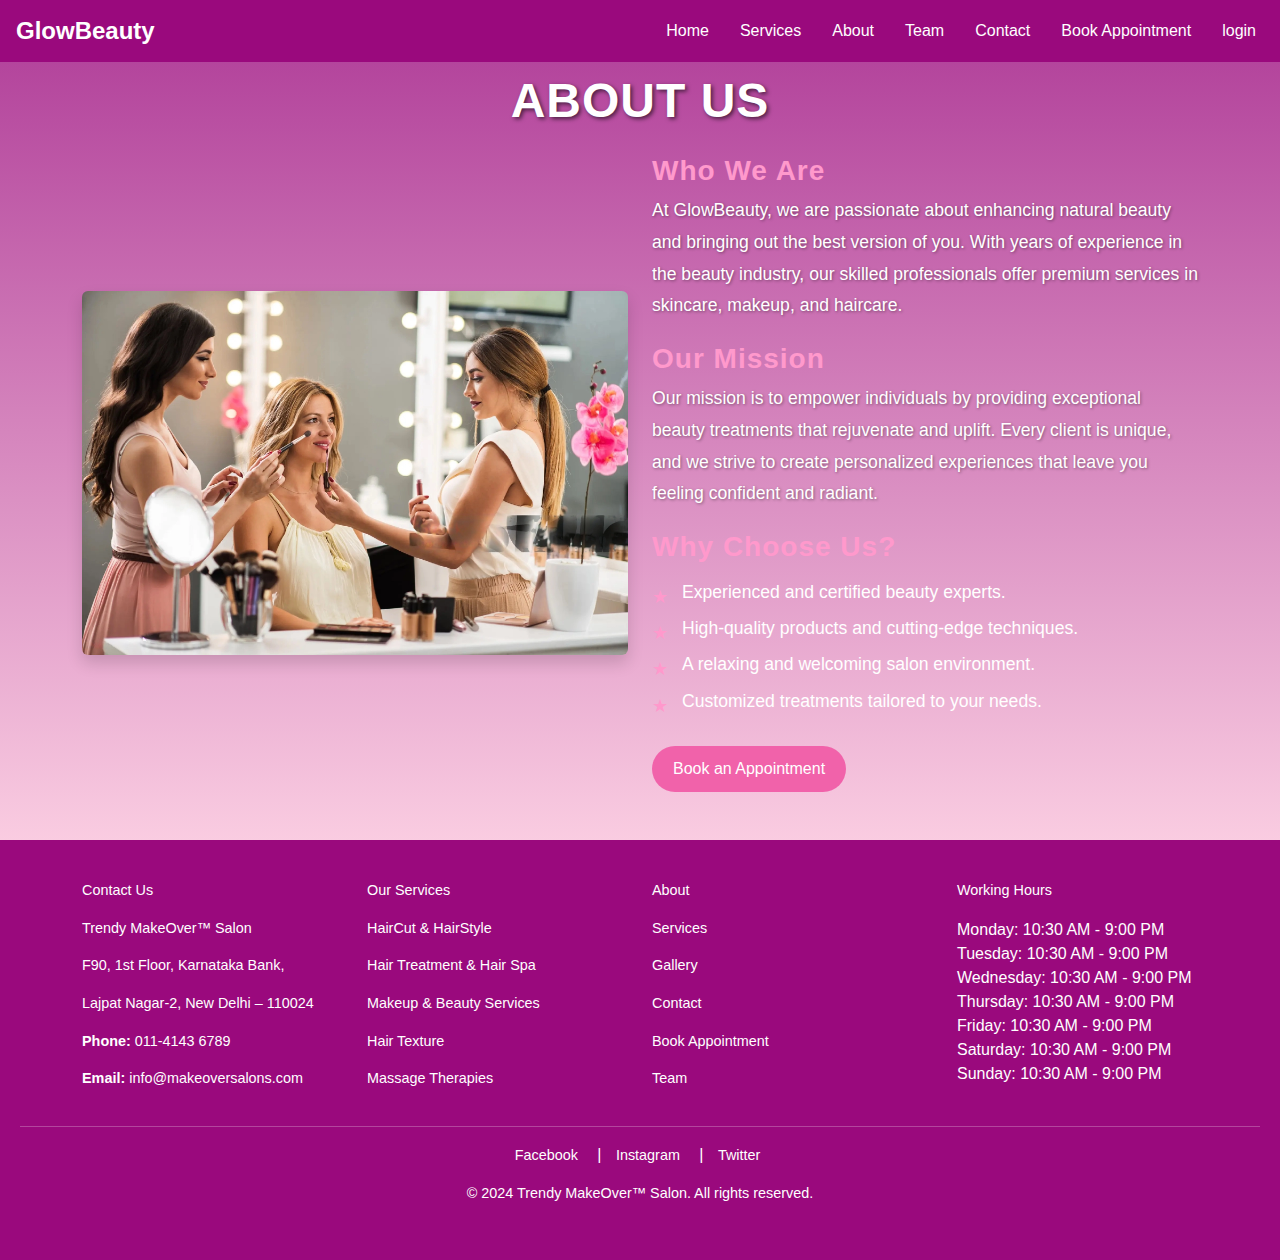
<file: about.html>
<!DOCTYPE html>
<html lang="en">
<head>
  <meta charset="UTF-8">
  <meta name="viewport" content="width=device-width, initial-scale=1.0">
  <title>About Us - Glow Beauty</title>
  <link rel="icon" href="path/to/favicon.ico" type="image/x-icon">
  <link
      href="https://cdn.jsdelivr.net/npm/bootstrap@5.3.2/dist/css/bootstrap.min.css"
      rel="stylesheet"
    />

    <link rel="stylesheet" href="style.css" media="all" />
</head>
<body>
  <header>
    <div class="container-fluid">
      <nav class="navbar navbar-expand-lg navbar-light">
        <a class="navbar-brand fw-bold text-white" href="#">GlowBeauty</a>
        <button
          class="navbar-toggler"
          type="button"
          data-bs-toggle="collapse"
          data-bs-target="#navbarNav"
          aria-controls="navbarNav"
          aria-expanded="false"
          aria-label="Toggle navigation"
          width="100%"
        >
          <span class="navbar-toggler-icon"></span>
        </button>
        <div class="collapse navbar-collapse justify-content-between" id="navbarNav">
          <ul class="navbar-nav ms-auto">
            <li class="nav-item">
              <a class="nav-link text-white" href="index.html">Home</a>
            </li>
            <li class="nav-item">
              <a class="nav-link text-white" href="services.html">Services</a>
            </li>
            <li class="nav-item">
              <a class="nav-link text-white" href="about.html">About</a>
            </li>
            <li class="nav-item">
              <a class="nav-link text-white" href="team.html">Team</a>
            </li>
            <li class="nav-item">
              <a class="nav-link text-white" href="contact.html">Contact</a>
            </li>
            <li class="nav-item">
              <a class="nav-link text-white" href="appointment.html"
                >Book Appointment</a
              >
            </li>
            <li class="nav-item">
              <a class="nav-link text-white" href="login.html">login</a>
            </li>
          </ul>
        </div>
      </nav>
    </div>
  </header>
  

  <section id="about" class="about py-5 mt-4">
    <div class="container">
      <h2 class="text-center mb-4 text-uppercase">About Us</h2>
      <div class="row align-items-center">
        <!-- Image -->
        <div class="col-md-6 mb-4 mb-md-0">
          <img
            src="./images/istockphoto-621502934-2048x2048-transformed.webp"
            class="img-fluid rounded shadow"
            alt="Our Team"
          />
        </div>
        <!-- Content -->
        <div class="col-md-6">
          <h3 class="text-pink-dark">Who We Are</h3>
          <p>
            At GlowBeauty, we are passionate about enhancing natural beauty and
            bringing out the best version of you. With years of experience in the
            beauty industry, our skilled professionals offer premium services in
            skincare, makeup, and haircare.
          </p>
          <h3 class="text-pink-dark">Our Mission</h3>
          <p>
            Our mission is to empower individuals by providing exceptional beauty
            treatments that rejuvenate and uplift. Every client is unique, and we
            strive to create personalized experiences that leave you feeling
            confident and radiant.
          </p>
          <h3 class="text-pink-dark">Why Choose Us?</h3>
          <ul>
            <li>Experienced and certified beauty experts.</li>
            <li>High-quality products and cutting-edge techniques.</li>
            <li>A relaxing and welcoming salon environment.</li>
            <li>Customized treatments tailored to your needs.</li>
          </ul>
          <a href="appointment.html" class="btn btn-pink mt-3">Book an Appointment</a>
        </div>
      </div>
      
    </div>
  </section>


  <footer class="footer">
    <div class="container">
      <div class="row">
        <!-- Contact Information -->
        <div class="col-md-3">
          <p>Contact Us</p>
          <p>Trendy MakeOver™ Salon</p>
          <p>F90, 1st Floor, Karnataka Bank,</p>
          <p>Lajpat Nagar-2, New Delhi – 110024</p>
          <p><strong>Phone:</strong> 011-4143 6789</p>
          <p><strong>Email:</strong> <a href="mailto:info@makeoversalons.com">info@makeoversalons.com</a></p>
        </div>

        <!-- Services Offered -->
        <div class="col-md-3">
          <p>Our Services</p>
          <p>HairCut & HairStyle</p>
          <p>Hair Treatment & Hair Spa</p>
          <p>Makeup & Beauty Services</p>
          <p>Hair Texture</p>
          <p>Massage Therapies</p>
        </div>

        <!-- More Section with Links -->
        <div class="col-md-3">
          <p><a href="#about">About</a></p>
          <p><a href="#services">Services</a></p>
          <p><a href="#gallery">Gallery</a></p>
          <p><a href="#contact">Contact</a></p>
          <p><a href="appointment.html">Book Appointment</a></p>
          <p><a href="#team">Team</a></p>
        </div>

        <!-- Working Hours -->
        <div class="col-md-3">
          <ul>
            <p>Working Hours</p>
            <li>Monday:  10:30 AM - 9:00 PM</li>
            <li>Tuesday: 10:30 AM - 9:00 PM</li>
            <li>Wednesday: 10:30 AM - 9:00 PM</li>
            <li>Thursday: 10:30 AM - 9:00 PM</li>
            <li>Friday: 10:30 AM - 9:00 PM</li>
            <li>Saturday: 10:30 AM - 9:00 PM</li>
            <li>Sunday: 10:30 AM - 9:00 PM</li>
          </ul>
        </div>
      </div>
    </div>

    <hr>

    <!-- Social Icons and Rights Reserved -->
    <div class="social-icons text-center mt-3">
      <a href="#">Facebook</a> | <a href="#">Instagram</a> | <a href="#">Twitter</a>
    </div>

    <p class="text-center mt-3">© 2024 Trendy MakeOver™ Salon. All rights reserved.</p>

  </footer>

  <script src="https://code.jquery.com/jquery-3.5.1.slim.min.js"></script>
  <script src="https://cdn.jsdelivr.net/npm/@popperjs/core@2.4.4/dist/umd/popper.min.js"></script>
  <script src="https://maxcdn.bootstrapcdn.com/bootstrap/4.5.2/js/bootstrap.min.js"></script>
</body>
</html>
</file>
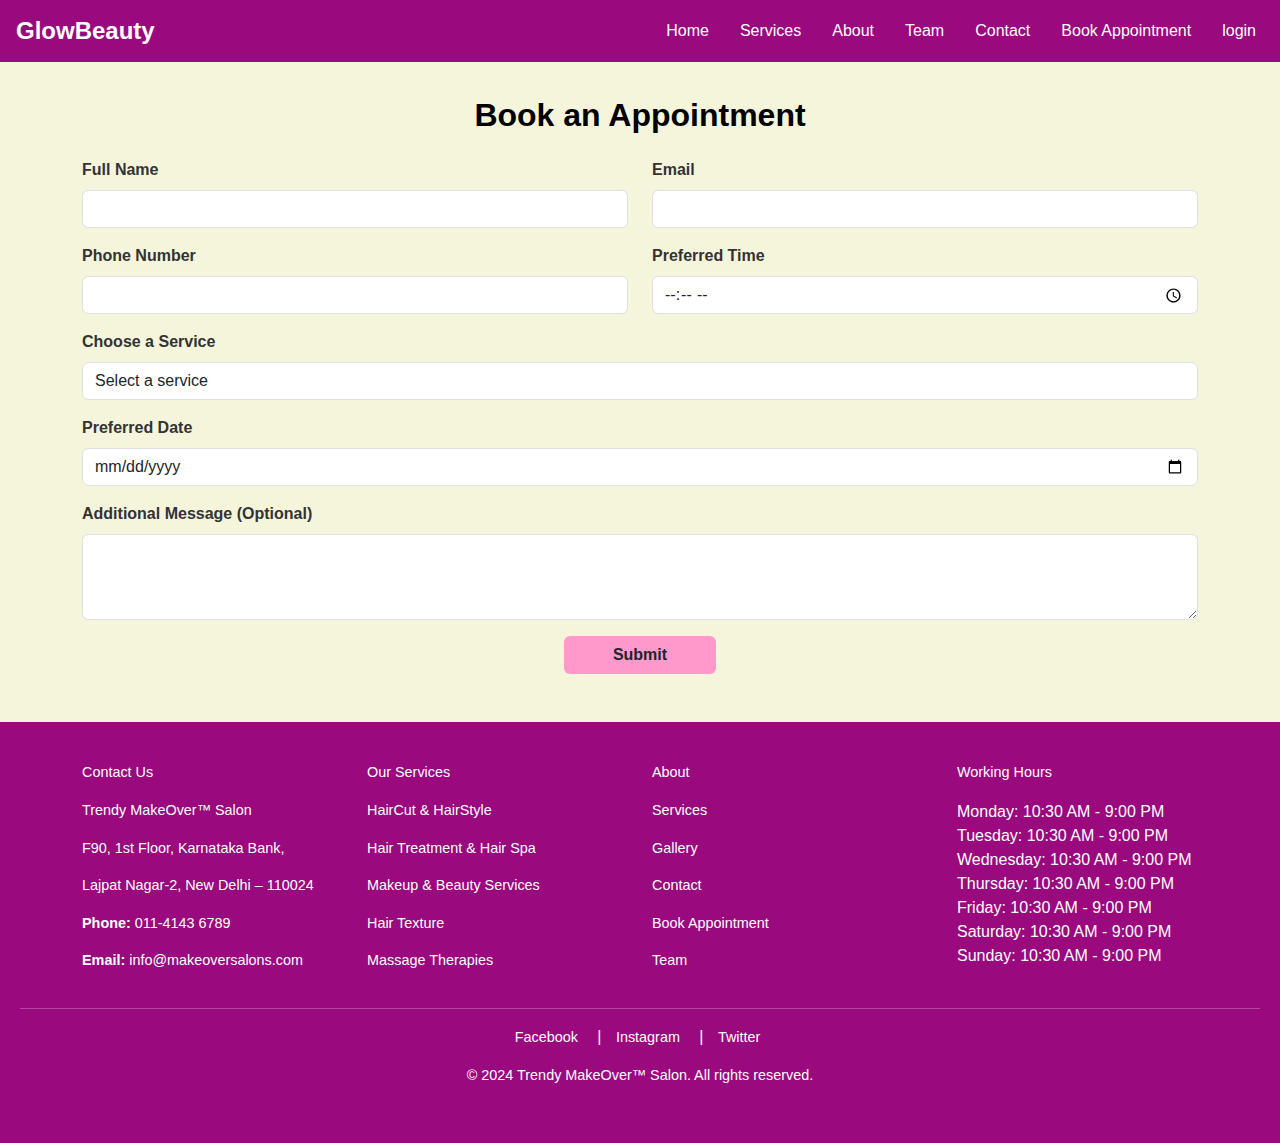
<file: appointment.html>
<!DOCTYPE html>
<html lang="en">
<head>
  <meta charset="UTF-8">
  <meta name="viewport" content="width=device-width, initial-scale=1.0">
  <title>Book Appointment - Glow Beauty</title>
  
  <link rel="icon" href="path/to/favicon.ico" type="image/x-icon">
  <link
      href="https://cdn.jsdelivr.net/npm/bootstrap@5.3.2/dist/css/bootstrap.min.css"
      rel="stylesheet"
    />

    <link rel="stylesheet" href="style.css" media="all" />
</head>
<body>
  <header>
    <div class="container-fluid">
      <nav class="navbar navbar-expand-lg navbar-light">
        <a class="navbar-brand fw-bold text-white" href="#">GlowBeauty</a>
        <button
          class="navbar-toggler"
          type="button"
          data-bs-toggle="collapse"
          data-bs-target="#navbarNav"
          aria-controls="navbarNav"
          aria-expanded="false"
          aria-label="Toggle navigation"
          width="100%"
        >
          <span class="navbar-toggler-icon"></span>
        </button>
        <div class="collapse navbar-collapse justify-content-between" id="navbarNav">
          <ul class="navbar-nav ms-auto">
            <li class="nav-item">
              <a class="nav-link text-white" href="index.html">Home</a>
            </li>
            <li class="nav-item">
              <a class="nav-link text-white" href="services.html">Services</a>
            </li>
            <li class="nav-item">
              <a class="nav-link text-white" href="about.html">About</a>
            </li>
            <li class="nav-item">
              <a class="nav-link text-white" href="team.html">Team</a>
            </li>
            <li class="nav-item">
              <a class="nav-link text-white" href="contact.html">Contact</a>
            </li>
            <li class="nav-item">
              <a class="nav-link text-white" href="appointment.html"
                >Book Appointment</a
              >
            </li>
            <li class="nav-item">
              <a class="nav-link text-white" href="login.html">login</a>
            </li>
          </ul>
        </div>
      </nav>
    </div>
  </header>

  <section class="appointment py-5 mt-5" style="background-color: beige">
    <div class="container">
      <h2 class="text-center mb-4 fw-bold" style="color: black">Book an Appointment</h2>
      <form action="#" method="POST">
        <!-- Row 1: Name and Email -->
        <div class="row">
          <div class="col-md-6 mb-3 fw-bold">
            <label for="name" class="form-label">Full Name</label>
            <input type="text" class="form-control" id="name" name="name" required>
          </div>
          <div class="col-md-6 mb-3 fw-bold">
            <label for="email" class="form-label">Email</label>
            <input type="email" class="form-control" id="email" name="email" required>
          </div>
        </div>
  
        <!-- Row 2: Phone Number and Preferred Time -->
        <div class="row">
          <div class="col-md-6 mb-3 fw-bold">
            <label for="phone" class="form-label">Phone Number</label>
            <input type="tel" class="form-control" id="phone" name="phone" required>
          </div>
          <div class="col-md-6 mb-3 fw-bold">
            <label for="preferred-time" class="form-label">Preferred Time</label>
            <input type="time" class="form-control" id="preferred-time" name="preferred-time" required>
          </div>
        </div>
  
        <!-- Row 3: Service Selection -->
        <div class="mb-3 fw-bold">
          <label for="service" class="form-label">Choose a Service</label>
          <select class="form-control" id="service" name="service" required>
            <option value="" disabled selected>Select a service</option>
            <option>Hair Styling</option>
            <option>Facial Treatments</option>
            <option>Manicure & Pedicure</option>
          </select>
        </div>
  
        <!-- Row 4: Preferred Date -->
        <div class="mb-3">
          <label for="date" class="form-label fw-bold">Preferred Date</label>
          <input type="date" class="form-control" id="date" name="date" required>
        </div>
  
        <!-- Row 5: Additional Message -->
        <div class="mb-3">
          <label for="message" class="form-label fw-bold">Additional Message (Optional)</label>
          <textarea class="form-control" id="message" name="message" rows="3"></textarea>
        </div>
  
        <!-- Submit Button -->
        <div class="text-center">
          <button type="submit" style="background-color: #ff99cc;" class="btn px-5 fw-bold">Submit</button>
        </div>
      </form>
    </div>
  </section>
  

   <!-- Footer Section -->
   <footer class="footer">
    <div class="container">
      <div class="row">
        <!-- Contact Information -->
        <div class="col-md-3">
          <p>Contact Us</p>
          <p>Trendy MakeOver™ Salon</p>
          <p>F90, 1st Floor, Karnataka Bank,</p>
          <p>Lajpat Nagar-2, New Delhi – 110024</p>
          <p><strong>Phone:</strong> 011-4143 6789</p>
          <p><strong>Email:</strong> <a href="mailto:info@makeoversalons.com">info@makeoversalons.com</a></p>
        </div>

        <!-- Services Offered -->
        <div class="col-md-3">
          <p>Our Services</p>
          <p>HairCut & HairStyle</p>
          <p>Hair Treatment & Hair Spa</p>
          <p>Makeup & Beauty Services</p>
          <p>Hair Texture</p>
          <p>Massage Therapies</p>
        </div>

        <!-- More Section with Links -->
        <div class="col-md-3">
          <p><a href="#about">About</a></p>
          <p><a href="#services">Services</a></p>
          <p><a href="#gallery">Gallery</a></p>
          <p><a href="#contact">Contact</a></p>
          <p><a href="appointment.html">Book Appointment</a></p>
          <p><a href="#team">Team</a></p>
        </div>

        <!-- Working Hours -->
        <div class="col-md-3">
          <ul>
            <p>Working Hours</p>
            <li>Monday:  10:30 AM - 9:00 PM</li>
            <li>Tuesday: 10:30 AM - 9:00 PM</li>
            <li>Wednesday: 10:30 AM - 9:00 PM</li>
            <li>Thursday: 10:30 AM - 9:00 PM</li>
            <li>Friday: 10:30 AM - 9:00 PM</li>
            <li>Saturday: 10:30 AM - 9:00 PM</li>
            <li>Sunday: 10:30 AM - 9:00 PM</li>
          </ul>
        </div>
      </div>
    </div>

    <hr>

    <!-- Social Icons and Rights Reserved -->
    <div class="social-icons text-center mt-3">
      <a href="#">Facebook</a> | <a href="#">Instagram</a> | <a href="#">Twitter</a>
    </div>

    <p class="text-center mt-3">© 2024 Trendy MakeOver™ Salon. All rights reserved.</p>

  </footer>

  <script src="https://code.jquery.com/jquery-3.5.1.slim.min.js"></script>
  <script src="https://cdn.jsdelivr.net/npm/@popperjs/core@2.4.4/dist/umd/popper.min.js"></script>
  <script src="https://maxcdn.bootstrapcdn.com/bootstrap/4.5.2/js/bootstrap.min.js"></script>
</body>
</html>
</file>
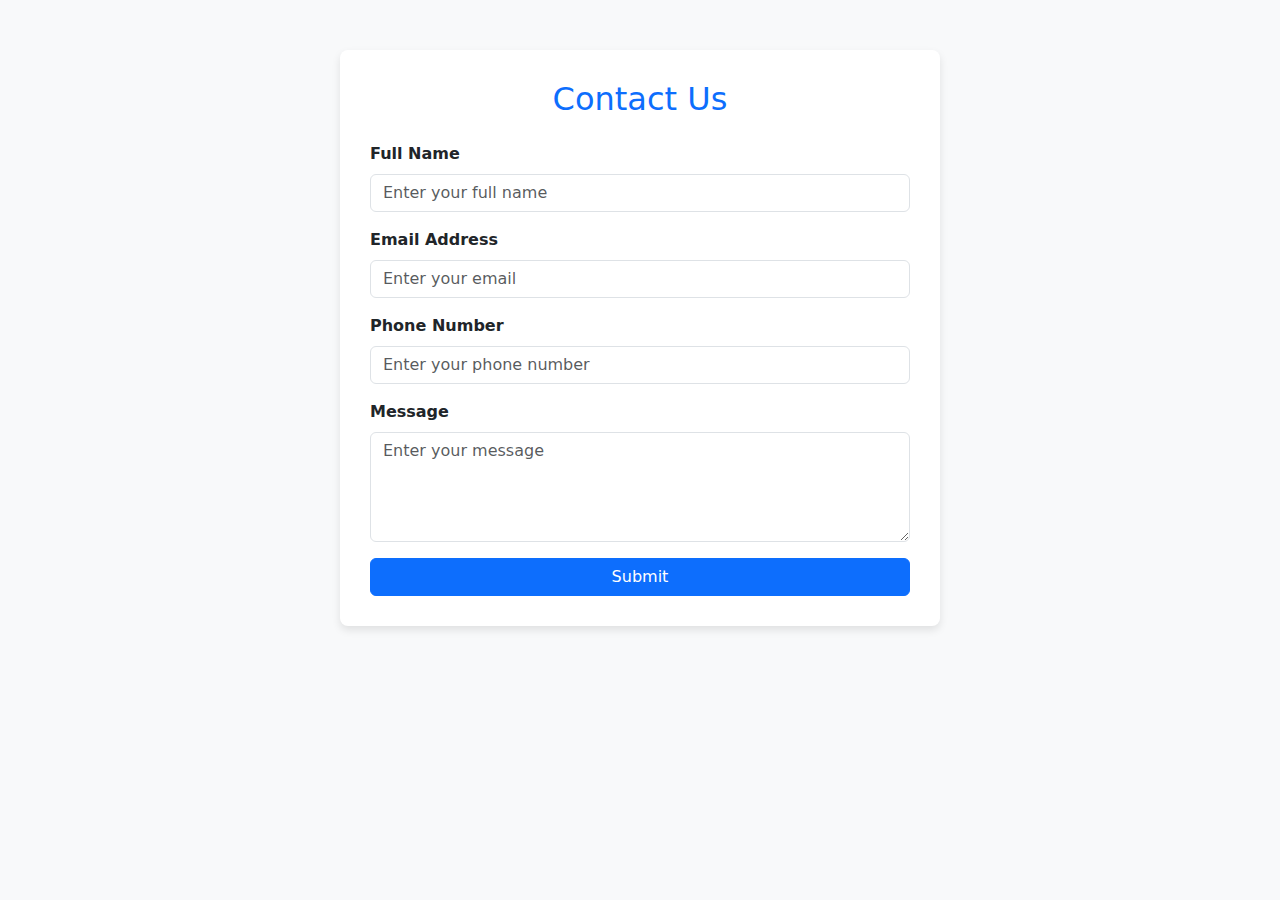
<file: contact.html>
<!DOCTYPE html>
<html lang="en">
<head>
  <meta charset="UTF-8" />
  <meta name="viewport" content="width=device-width, initial-scale=1.0" />
  <title>Contact Us - GlowBeauty</title>
  <link
    href="https://cdn.jsdelivr.net/npm/bootstrap@5.3.2/dist/css/bootstrap.min.css"
    rel="stylesheet"
  />
  <style>
    body {
      background-color: #f8f9fa;
    }
    .contact-container {
      max-width: 600px;
      margin: 50px auto;
      background: #fff;
      padding: 30px;
      border-radius: 8px;
      box-shadow: 0 4px 8px rgba(0, 0, 0, 0.1);
    }
    .form-label {
      font-weight: 600;
    }
  </style>
</head>
<body>
  <div class="container contact-container">
    <h2 class="text-center mb-4 text-primary">Contact Us</h2>
    <form id="contactForm">
      <div class="mb-3">
        <label for="name" class="form-label">Full Name</label>
        <input type="text" class="form-control" id="name" placeholder="Enter your full name" required />
      </div>
      <div class="mb-3">
        <label for="email" class="form-label">Email Address</label>
        <input type="email" class="form-control" id="email" placeholder="Enter your email" required />
      </div>
      <div class="mb-3">
        <label for="phone" class="form-label">Phone Number</label>
        <input type="text" class="form-control" id="phone" placeholder="Enter your phone number" />
      </div>
      <div class="mb-3">
        <label for="message" class="form-label">Message</label>
        <textarea class="form-control" id="message" rows="4" placeholder="Enter your message" required></textarea>
      </div>
      <div class="mt-3">
        <button type="submit" class="btn btn-primary w-100">Submit</button>
      </div>
    </form>
  </div>

  <script>
    document.getElementById("contactForm").addEventListener("submit", function (e) {
  e.preventDefault();

  const name = document.getElementById("name").value.trim();
  const email = document.getElementById("email").value.trim();
  const phone = document.getElementById("phone").value.trim();
  const message = document.getElementById("message").value.trim();

  if (!name || !email || !message) {
    alert("Please fill in all required fields (Name, Email, Message).");
    return;
  }

  if (!validateEmail(email)) {
    alert("Please enter a valid email address.");
    return;
  }

  alert("Your message has been sent successfully!");

  window.location.href = "index.html";
});
  </script>

  <script src="https://cdn.jsdelivr.net/npm/bootstrap@5.3.2/dist/js/bootstrap.bundle.min.js"></script>
</body>
</html>
</file>
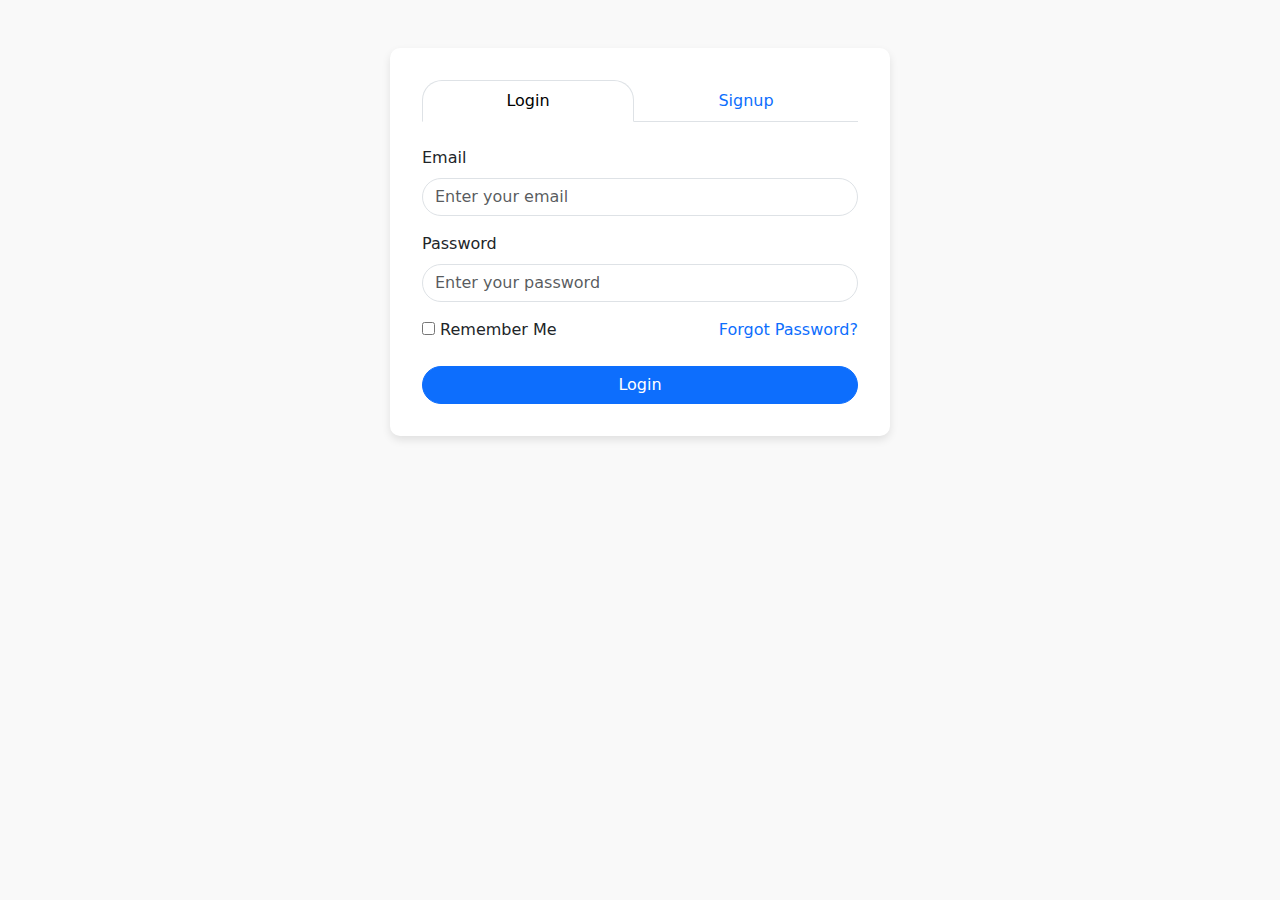
<file: login.html>
<!DOCTYPE html>
<html lang="en">
<head>
  <meta charset="UTF-8">
  <meta name="viewport" content="width=device-width, initial-scale=1.0">
  <title>Login/Signup - GlowBeauty</title>
  <link rel="icon" href="path/to/favicon.ico" type="image/x-icon">
  <link
      href="https://cdn.jsdelivr.net/npm/bootstrap@5.3.2/dist/css/bootstrap.min.css"
      rel="stylesheet"
    />
  <style>
    body {
      background-color: #f9f9f9;
    }
    .auth-container {
      max-width: 500px;
      margin: 3rem auto;
      padding: 2rem;
      background: #fff;
      border-radius: 10px;
      box-shadow: 0px 4px 8px rgba(0, 0, 0, 0.1);
    }
    .form-control {
      border-radius: 20px;
    }
    .btn-primary {
      border-radius: 20px;
    }
    .nav-tabs .nav-link {
      border-radius: 20px 20px 0 0;
    }
  </style>
</head>
<body>
  <div class="auth-container">
    <ul class="nav nav-tabs nav-fill" id="authTabs" role="tablist">
      <li class="nav-item" role="presentation">
        <button class="nav-link active" id="login-tab" data-bs-toggle="tab" data-bs-target="#login" type="button" role="tab" aria-controls="login" aria-selected="true">Login</button>
      </li>
      <li class="nav-item" role="presentation">
        <button class="nav-link" id="signup-tab" data-bs-toggle="tab" data-bs-target="#signup" type="button" role="tab" aria-controls="signup" aria-selected="false">Signup</button>
      </li>
    </ul>
    <div class="tab-content" id="authTabsContent">
      <!-- Login Form -->
      <div class="tab-pane fade show active" id="login" role="tabpanel" aria-labelledby="login-tab">
        <form id="loginForm" class="mt-4">
          <div class="mb-3">
            <label for="loginEmail" class="form-label">Email</label>
            <input type="email" class="form-control" id="loginEmail" placeholder="Enter your email" required>
          </div>
          <div class="mb-3">
            <label for="loginPassword" class="form-label">Password</label>
            <input type="password" class="form-control" id="loginPassword" placeholder="Enter your password" required>
          </div>
          <div class="d-flex justify-content-between">
            <div>
              <input type="checkbox" id="rememberMe">
              <label for="rememberMe" class="form-label">Remember Me</label>
            </div>
            <a href="#" class="text-decoration-none">Forgot Password?</a>
          </div>
          <div class="mt-3">
            <button type="submit" class="btn btn-primary w-100">Login</button>
          </div>
        </form>
      </div>
      <!-- Signup Form -->
      <div class="tab-pane fade" id="signup" role="tabpanel" aria-labelledby="signup-tab">
        <form id="signupForm" class="mt-4">
          <div class="mb-3">
            <label for="signupName" class="form-label">Full Name</label>
            <input type="text" class="form-control" id="signupName" placeholder="Enter your full name" required>
          </div>
          <div class="mb-3">
            <label for="signupEmail" class="form-label">Email</label>
            <input type="email" class="form-control" id="signupEmail" placeholder="Enter your email" required>
          </div>
          <div class="mb-3">
            <label for="signupPassword" class="form-label">Password</label>
            <input type="password" class="form-control" id="signupPassword" placeholder="Create a password" required>
          </div>
          <div class="mb-3">
            <label for="confirmPassword" class="form-label">Confirm Password</label>
            <input type="password" class="form-control" id="confirmPassword" placeholder="Confirm your password" required>
          </div>
          <div class="mt-3">
            <button type="submit" class="btn btn-primary w-100">Signup</button>
          </div>
        </form>
      </div>
    </div>
  </div>

  <script src="script.js"></script>

  <script src="https://cdn.jsdelivr.net/npm/bootstrap@5.3.2/dist/js/bootstrap.bundle.min.js"></script>
  
</body>
</html>
</file>
<file: style.css>
:root {
  --pink-light: #ffcce0;
  --pink-dark: #9a097d;
  --text-color: #333;
}

body {
  font-family: "Arial", sans-serif;
  color: var(--text-color);
  margin: 0;
  padding: 0;/* Adjust this based on your header height */
}



/* Make the navbar sticky */
.navbar {
  background-color: #9a097d;
  position: fixed; /* Keeps navbar fixed at the top */
  top: 0;
  left: 0;
  right: 0;
  z-index: 1000;
  width: 100%;
  padding: 0.5rem 1rem;
}

/* Adjust the carousel height to account for the sticky navbar */
.carousel {
  height: 100vh;
 /* 100vh minus the height of the navbar (56px for default navbar) */
 }
 
 /* .carousel {
   height: 100vh;
 } */
 
 .carousel-inner {
   height: 100%; /* Ensure the inner content takes up full height */
   width: 100vw;
 }
 
 /* Style for carousel images */
 .carousel-item img {
   object-fit: cover; /* Make sure images cover the area without stretching */
   height: 100%; /* Ensure the image fills the vertical space */
   width: 100%; /* Ensure it fills the horizontal space */
   object-position: center; /* Ensure the image is centered */
 }
 
 /* Improve caption visibility */
 .carousel-caption {
 position: absolute;
 top: 0;
 left: 0;
 width: 100%;
 height: 92.1%;
 display: flex;
 flex-direction: column;
 justify-content: center;
 align-items: center;
 background-color: rgba(0, 0, 0, 0.5); /* Semi-transparent black overlay */
 color: white; /* White text for better visibility */
 text-align: center; /* Center the text */
 z-index: 5; /* Lower z-index than the controls */
 pointer-events: none; /* Allow clicks to pass through */
 }
 
 .carousel-caption h3,
 .carousel-caption p,
 .carousel-caption a {
 pointer-events: all; /* Enable interactions with the content inside the caption */
 }
 
 .carousel-control-prev,
 .carousel-control-next {
 z-index: 10; /* Ensure controls are above the caption */
 }
 
 
 .carousel-caption h3 {
 font-size: 2.5rem; /* Adjust font size for heading */
 font-weight: bold;
 margin-bottom: 15px; /* Add spacing below the heading */
 text-shadow: 2px 2px 4px rgba(0, 0, 0, 0.8); /* Enhance text readability */
 }
 
 .carousel-caption p {
 font-size: 1.2rem; /* Adjust font size for paragraph */
 margin-bottom: 20px; /* Add spacing below the paragraph */
 text-shadow: 2px 2px 4px rgba(0, 0, 0, 0.8);
 }
 
 .carousel-caption a {
 padding: 10px 25px;
 background-color: rgba(255, 105, 180, 0.9); /* Pink button background */
 color: white;
 text-decoration: none;
 border-radius: 5px;
 font-weight: bold;
 }
 
 .carousel-caption a:hover {
 background-color: rgba(255, 105, 180, 1); /* Slightly brighter on hover */
 }
 
 
 .carousel-indicators [data-bs-target] {
   background-color: var(--pink-dark);
 }
 
 .btn-carousel {
   background-color: var(--pink-dark);
   border: none;
 }
 
 .btn-carousel:hover {
   background-color: var(--pink-light);
 }
 

/* For smooth scrolling */
html {
  scroll-behavior: smooth;
}

/* header {
  position: absolute;
  padding: 15px 0;
  height: 75px;
} */



header .container-fluid {
padding: 0;
margin: 0;
}



header {
position: fixed;
width: 100%;  /* beacuse of this vo space-between ho gya */
z-index: 10;
}

.navbar {
padding: 0.5rem 1rem; /* Add some padding for spacing */
}

.navbar-brand {
font-size: 1.5rem;
color: white;
font-weight: bold;
}

.nav-link {
color: white !important;
margin-left: 15px; /* Add some spacing between links */
}

.nav-link:hover {
color: var(--pink-light) !important;
}


/* services */
.services {
padding: 50px 20px;
background: linear-gradient(rgba(255, 204, 224, 0.8), rgba(154, 9, 125, 0.8)),
url("https://images.pexels.com/photos/5128259/pexels-photo-5128259.jpeg?auto=compress&cs=tinysrgb&w=1260&h=750&dpr=1");
background-color: var(--pink-light); /* Light pink background */
background-size: cover;
background-attachment: fixed;
background-position: center;
}

.services h2 {
font-size: 3rem;
margin-bottom: 40px;
text-shadow: 2px 2px 4px rgba(0, 0, 0, 0.6);
font-weight: bold;
letter-spacing: 1px;
color: white;
}

.service-card {
border: none;
border-radius: 10px; /* Rounded corners */
overflow: hidden;
box-shadow: 0 4px 8px rgba(0, 0, 0, 0.1); /* Subtle shadow for a lifted effect */
transition: transform 0.3s, box-shadow 0.3s; /* Smooth hover animation */
}

.service-card:hover {
transform: scale(1.05); /* Slight zoom effect */
box-shadow: 0 8px 16px rgba(0, 0, 0, 0.2); /* Enhance shadow on hover */
}

.service-card img {
height: 200px;
object-fit: cover; /* Ensure the image fits well */
}

.service-card h5 {
color: var(--pink-dark);
font-size: 1.5rem;
margin-top: 15px;
text-align: center;
}

.service-card p {
text-align: center;
font-size: 1rem;
color: var(--text-color);
margin-top: 10px;
padding: 0 10px;
}

.service-card .card-body {
padding: 15px;
}

.service-card .card-body:hover {
background-color: var(--pink-light); /* Subtle hover effect for the card body */
}

/* about */

.about {
/* Gradient background with subtle opacity */
background: linear-gradient(
rgba(154, 9, 125, 0.8),
rgba(255, 204, 224, 0.8)
),
url("https://images.unsplash.com/photo-1522337660859-02fbefca4702?crop=entropy&cs=tinysrgb&fit=max&fm=jpg&q=80&w=1920");
background-size: cover;
background-attachment: fixed; /* Parallax effect */
background-position: center;
color: white;
padding: 60px 20px;
}

.about h2,
.about h3 {
font-weight: bold;
letter-spacing: 1px;
}

.about h2 {
font-size: 3rem;
margin-bottom: 40px;
text-shadow: 2px 2px 4px rgba(0, 0, 0, 0.6);
}

.about h3 {
color: #ff99cc;
}

.about p {
font-size: 1.1rem;
line-height: 1.8;
margin-bottom: 20px;
text-shadow: 1px 1px 3px rgba(0, 0, 0, 0.4);
}

.about ul {
list-style: none;
padding: 0;
margin-top: 15px;
}

.about ul li {
font-size: 1.1rem;
margin-bottom: 10px;
position: relative;
padding-left: 30px;
}

.about ul li:before {
content: "★";
color: #ff99cc;
position: absolute;
left: 0;
top: 5px;
}

.about img {
border-radius: 15px;
box-shadow: 0 5px 15px rgba(0, 0, 0, 0.4);
}

.btn-pink {
background-color: #f162aa;
color: white;
padding: 10px 20px;
font-size: 1rem;
border-radius: 25px;
transition: all 0.3s ease-in-out;
}

.btn-pink:hover {
background-color: #9a097d;
color: #fff;
}

.text-pink-light {
color: #ff99cc;
}


/* team */

.team-section {
background: linear-gradient(rgba(30, 30, 30, 0.9), rgba(50, 50, 50, 0.9)),
url("https://images.pexels.com/photos/3750640/pexels-photo-3750640.jpeg?auto=compress&cs=tinysrgb&w=1260&h=750&dpr=1");
background-size: cover;
background-attachment: fixed;
background-position: center;
}

.team-section h2{
font-size: 3rem;
margin-bottom: 40px;
text-shadow: 2px 2px 4px rgba(0, 0, 0, 0.6);
font-weight: bold;
letter-spacing: 1px;
color: white;
}

.team-card {
position: relative;
text-align: center;
overflow: hidden;
background: rgba(255, 255, 255, 0.1);
border-radius: 15px;
box-shadow: 0 4px 15px rgba(0, 0, 0, 0.5);
transition: transform 0.3s, box-shadow 0.3s;
}

.team-card:hover {
transform: translateY(-10px);
box-shadow: 0 8px 20px rgba(0, 0, 0, 0.8);
}

.team-img img {
width: 120px;
height: 120px;
border: 3px solid #ff99cc;
padding: 5px;
transition: transform 0.3s ease-in-out;
}

.team-card:hover .team-img img {
transform: scale(1.1);
}

.team-info h5 {
font-size: 1.2rem;
font-weight: bold;
color: #fff;
}

.team-info p {
font-size: 1rem;
margin-top: 5px;
color: #ff99cc;
}

.team-hover {
position: absolute;
top: 100%;
left: 0;
width: 100%;
height: 100%;
background: rgba(255, 153, 204, 0.9);
color: white;
display: flex;
align-items: center;
justify-content: center;
text-align: center;
padding: 20px;
border-radius: 15px;
transition: top 0.3s ease-in-out;
}

.team-card:hover .team-hover {
top: 0;
}

.team-hover p {
font-size: 1rem;
line-height: 1.5;
}


/* footer */
.footer {
background-color: #9a097d;
color: white;
padding: 40px 20px;
}

.footer h5 {
font-size: 1.2rem;
font-weight: bold;
margin-bottom: 20px;
}

.footer p, .footer a {
font-size: 0.9rem;
color: white;
text-decoration: none;
}

.footer a:hover {
color: #ffcce0; /* Light pink color on hover */
}

.footer .social-icons a {
margin: 0 10px;
color: white;
}

.footer .social-icons a:hover {
color: #ffcce0; /* Light pink color on hover */
}

.footer .row {
margin-bottom: 20px;
}

.footer ul {
padding-left: 20px;
}

.footer ul li {
list-style-type: none;
}

.footer .social-icons {
margin-top: 20px;
}

.footer .text-center {
text-align: center;
}

.footer .social-icons a {
margin-right: 15px;
}

.footer ul li a {
text-decoration: none;
color: white;
}

.footer ul li a:hover {
color: #ffcce0;
}
</file>
